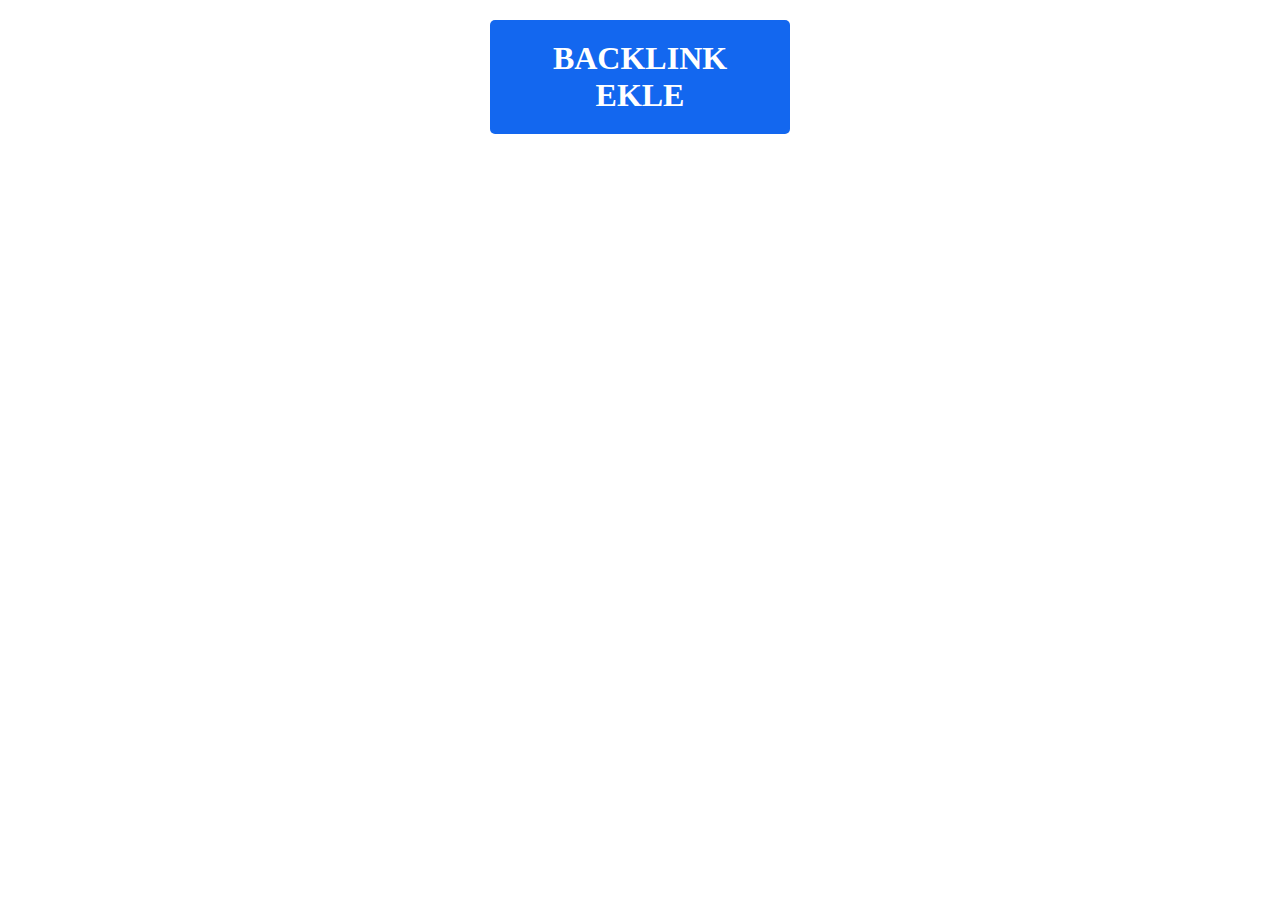
<file: baclink-projesi/index.html>
<!DOCTYPE html>
<html lang="en">

<head>
    <meta charset="UTF-8">
    <meta http-equiv="X-UA-Compatible" content="IE=edge">
    <meta name="viewport" content="width=device-width, initial-scale=1.0">
    <link rel="stylesheet" href="https://cdnjs.cloudflare.com/ajax/libs/font-awesome/6.7.2/css/all.min.css" integrity="sha512-Evv84Mr4kqVGRNSgIGL/F/aIDqQb7xQ2vcrdIwxfjThSH8CSR7PBEakCr51Ck+w+/U6swU2Im1vVX0SVk9ABhg==" crossorigin="anonymous" referrerpolicy="no-referrer" />
    <title>Form</title>
    <link rel="stylesheet" href="style.css">
    <link rel="shortcut icon" href="">
</head>

<body>
    <h1 id="show-modal">Backlınk Ekle</h1>
    <div class="container" id="backlinks-container">

    </div>
    <div class="modal-container" id="modal">
       <div class="modal">
        <div class="modal-header">
            <h3>Backlınk Ekle</h3>
            <i class="fas fa-times close-icon" id="close-modal"></i>
        </div>
        <div class="modal-content">
            <form id="backlink-form">
                <div class="form-group">
                    <label class="form-label">Website Adı</label>
                    <input type="text" class="form-input" id="website-name">
                </div>
                <div class="form-group">
                    <label class="form-label">Website Adres</label>
                    <input type="text" class="form-input" id="website-url">
                </div>
                <button type="submit" id="modalButton">Kaydet</button>
            </form>
        </div>
       </div>
    </div>


    <script src="script.js"></script>
</body>

</html>
</file>
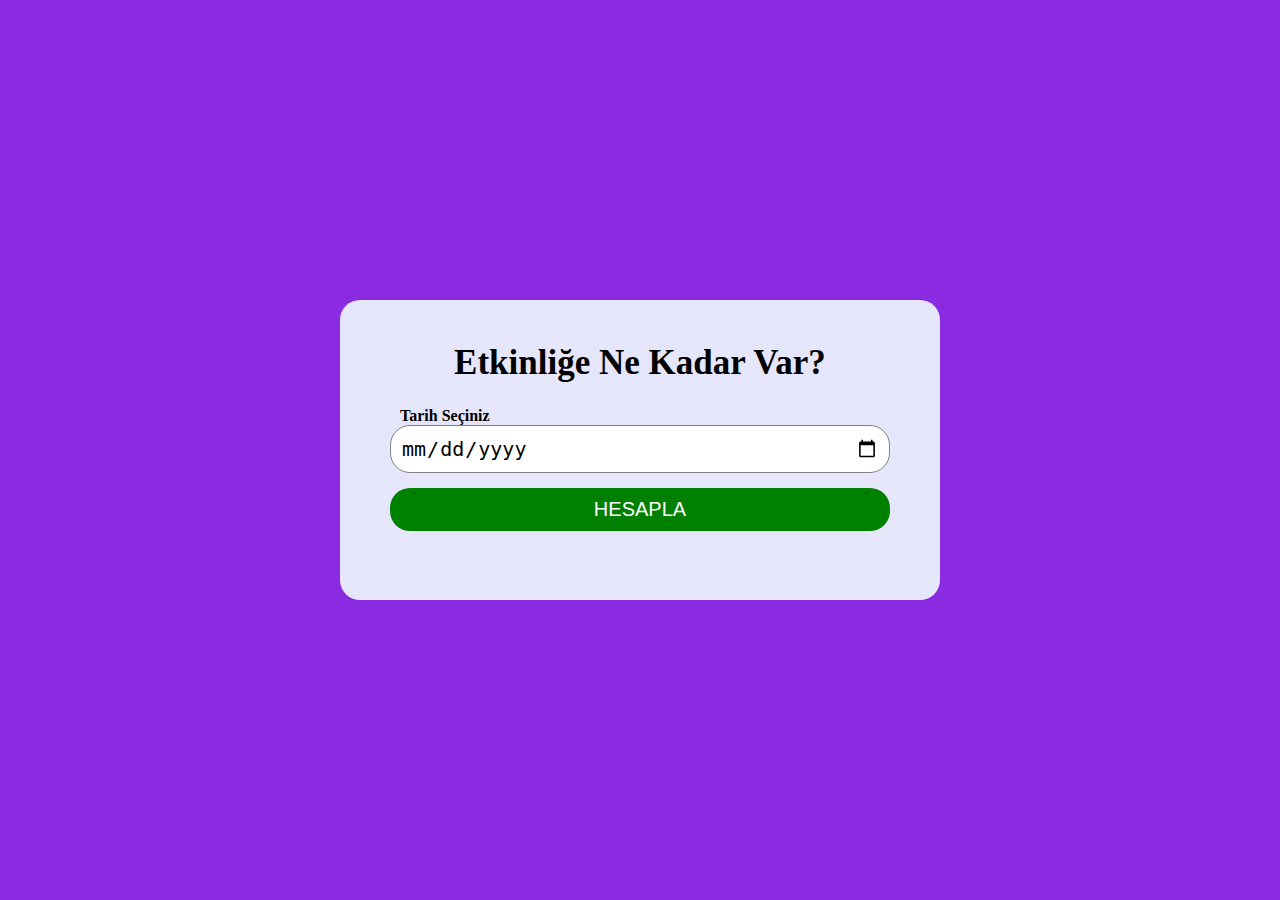
<file: etkinliğe-nekadar-var/index.html>
<!DOCTYPE html>
<html lang="en">

<head>
    <meta charset="UTF-8">
    <meta http-equiv="X-UA-Compatible" content="IE=edge">
    <meta name="viewport" content="width=device-width, initial-scale=1.0">
    <title>Süre</title>
    <link rel="shortcut icon" href="">
    <link rel="stylesheet" href="style.css">
</head>

<body>

    <div class="container">
        <div class="remainingDiv" id="remainingDiv">
            <h1>Etkinliğe Ne Kadar Var?</h1>
            <form class="form" id="remainingForm">
                <label>Tarih Seçiniz</label>
                <input type="date" id="date-picker" name="date">
                <button>Hesapla</button>
            </form>
        </div>
        <div class="timeDiv" id="timeDiv" hidden>
            <h1>Kalan Süre</h1>
            <ul>
                <li><span>10</span>Gün</li>
                <li><span>10</span>Saat</li>
                <li><span>10</span>Dakika</li>
                <li><span>10</span>Saniye</li>
            </ul>
            <button id="resetButton">Sıfırla</button>
        </div>

        <div class="complete" id="complete" hidden>
            <h1>Vakit Geldi</h1>
            <button id="completeButton">Yeniden Hesapla</button>
        </div>

    </div>

    <script src="script.js"></script>
</body>

</html>
</file>
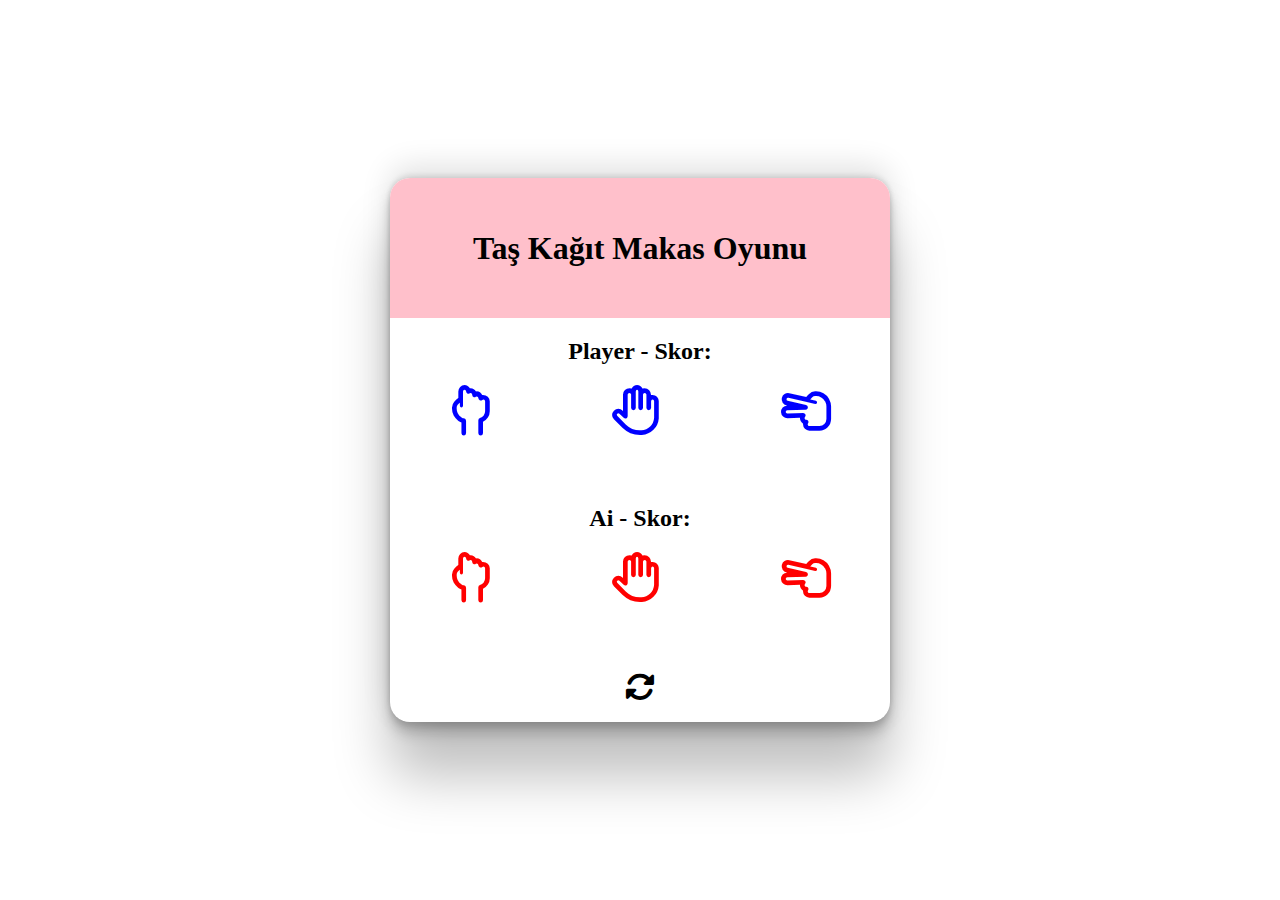
<file: tağ-kağıt-makas/index.html>
<!DOCTYPE html>
<html lang="en">

<head>
    <meta charset="UTF-8">
    <meta http-equiv="X-UA-Compatible" content="IE=edge">
    <meta name="viewport" content="width=device-width, initial-scale=1.0">
    <title>Taş Kağıt Makas</title>
    <link rel="stylesheet" href="style.css">
    <link rel="stylesheet" href="https://cdnjs.cloudflare.com/ajax/libs/font-awesome/6.4.0/css/all.min.css">
</head>

<body>

    <div class="gameContainer">
        <div class="header">
            <h1>Taş Kağıt Makas Oyunu
            </h1>
        </div>
        <h2>Player<span class="choice" id="playerTurn"></span> - Skor: <span id="playerScore"></span> </h2>
        <div class="playerContainer" id="player">
            <i class="icon fa-regular fa-hand-back-fist" id="playerRock" title="Taş" onclick="select('rock')"></i>
            <i class="icon fa-regular fa-hand" title="Kağıt" id="playerPaper" onclick="select('paper')"></i>
            <i class="icon fa-regular fa-hand-scissors" title="Makas" id="playerScissors"
                onclick="select('scissors')"></i>
        </div>

        <h2>Ai <span class="choice" id="computerTurn"></span> - Skor: <span id="computerScore"></span> </h2>
        <div class="playerContainer" id="computer">
            <i class="icon fa-regular fa-hand-back-fist" title="Taş" id="computerRock"></i>
            <i class="icon fa-regular fa-hand" title="Kağıt" id="computerPaper"></i>
            <i class="icon fa-regular fa-hand-scissors" title="Makas" id="computerScissors"></i>
        </div>

        <div class="resetContainer">
            <i class="resetIcon fa-solid fa-rotate" title="Sıfırla" onclick="resetAll()"></i>
        </div>
        <div class="resultContainer">
            <h3 class="resultText" id="resultText"></h3>
        </div>
    </div>

    <script src="script.js"></script>
    <script src="confetti.js"></script>
</body>

</html>
</file>
<file: baclink-projesi/style.css>
* {
  box-sizing: border-box;
}

h1{
  text-align: center;
  width: 300px;
  background-color: #1367ef;
  color: white;
  margin: 20px auto;
  text-transform: uppercase;
  cursor: pointer;
  padding: 20px;
  border-radius: 5px;
}

.modal-container{
  position: fixed;
  top: 0;
  right: 0;
  bottom: 0;
  left: 0;
  display: none;
}

.show-modal{
  display: flex;
  justify-content: center;
  align-items: center;
}

.modal{
  width: 500px;
  background-color: white;
  box-shadow: rgba(0, 0, 0, 0.35) 0px 5px 15px;
  animation: modelopen 1s;
}

@keyframes modelopen{
  from{
    opacity: 0;
  }
  to{
    opacity: 1;
  }
}

.modal-header{
  background-color: #1367ef;
  display: flex;
  justify-content: space-between;
  align-items: center;
  font-size: 20px;
  padding: 15px;
  color: white;
  height: 70px;
}

.modal-content{
  padding: 20px;
}

.close-icon{
  font-size: 20px;
  cursor: pointer;
}

.form-group{
  height: 50px;
}

.form-label{
  color: #1367ef;
}

.form-input{
  width: 100%;
  padding: 5px;
  border: 2px solid #1367ef;
  border-radius: 5px;
  outline: none;
}

button{
  cursor: pointer;
  color: aliceblue;
  background-color: #1367ef;
  border: none;
  height: 30px;
  width: 100px;
  border-radius: 5px;
  margin-top: 10px;
}


.container{
  display: flex;
  flex-wrap: wrap;
}

.item{
  color: aliceblue;
  background-color: #1367ef;
  padding: 15px;
  border-radius: 5px;
  text-align: right;
  margin: 10px;
}

a{
  color: aliceblue;
  font-weight: bold;
  font-size: 20px;
  text-decoration: none;
  text-transform: uppercase;
}

a:hover{
  text-decoration: underline;
}

.fa-times{
  cursor: pointer;
}

.name{
  margin-right: 30px;
}
</file>
<file: etkinliğe-nekadar-var/style.css>
* {
  box-sizing: border-box;
}

body {
  background-color: blueviolet;
  min-height: 100vh;
  margin: 0;
  display: flex;
  justify-content: center;
  align-items: center;
}

.container {
  background: lavender;
  min-width: 600px;
  min-height: 300px;
  display: flex;
  justify-content: center;
  color: black;
  padding: 20px 40px;
  border-radius: 20px;
}

.form {
  text-align: left;
}
.remainingDiv {
  width: 500px;
  text-align: center;
}

label {
  font-weight: bold;
  margin-left: 10px;
}
input {
  width: 100%;
  padding: 10px;
  font-size: 20px;
  border-radius: 20px;
  border: 1px solid gray;
  outline: none;
}
h1 {
  font-size: 35px;
}

button {
  width: 100%;
  margin-top: 15px;
  padding: 10px;
  font-size: 20px;
  border: none;
  border-radius: 20px;
  background: green;
  color: white;
  text-transform: uppercase;
  cursor: pointer;
}

.timeDiv {
  text-align: center;
}
ul {
  display: flex;
}
li {
  list-style-type: none;
  font-size: 30px;
  padding: 10px;
}

li span {
  font-size: 65px;
  color: red;
}

.complete {
  text-align: center;
}
</file>
<file: tağ-kağıt-makas/style.css>
* {
  box-sizing: border-box;
}

body {
  height: 100vh;
  margin: 0;
  display: flex;
  justify-content: center;
  align-items: center;
}
.gameContainer {
  width: 500px;
  border-radius: 20px;
  box-shadow: rgba(0, 0, 0, 0.25) 0px 54px 55px,
    rgba(0, 0, 0, 0.12) 0px -12px 30px, rgba(0, 0, 0, 0.12) 0px 4px 6px,
    rgba(0, 0, 0, 0.17) 0px 12px 13px, rgba(0, 0, 0, 0.09) 0px -3px 5px;
}

.header {
  background: pink;
  padding: 30px;
  border-radius: 20px 20px 0px 0px;
  text-align: center;
}
h2 {
  text-align: center;
}
.icon {
  font-size: 50px;
}
.playerContainer {
  display: flex;
  justify-content: space-around;
  margin-bottom: 70px;
}

#player .icon {
  color: blue;
  cursor: pointer;
}

#computer .icon {
  color: red;
}
.resetContainer {
  text-align: center;
}
.resetIcon {
  font-size: 30px;
  cursor: pointer;
}

.resultContainer {
  text-align: center;
}
.resultText {
  font-size: 40px;
  margin: 20px;
}

.selected{
  color: black !important;
}
</file>
